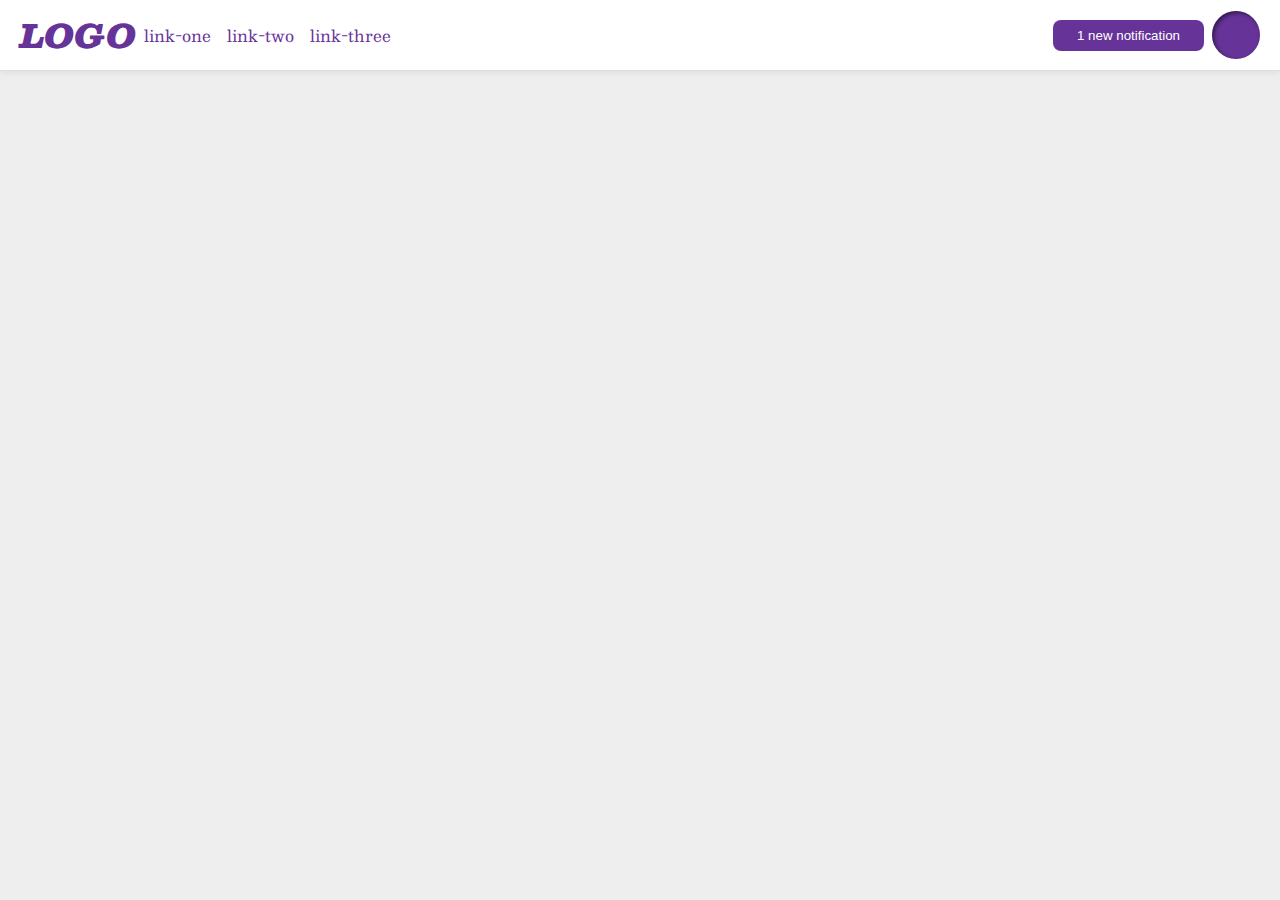
<file: flex/03-flex-header-2/index.html>
<!DOCTYPE html>
<html lang="en">
  <head>
    <meta charset="UTF-8">
    <meta http-equiv="X-UA-Compatible" content="IE=edge">
    <meta name="viewport" content="width=device-width, initial-scale=1.0">
    <title>Flex Header 2</title>
    <link rel="stylesheet" href="style.css">
  </head>
  <body>
    <div class="header">
      <div class="left-side">
        <div class="logo">
          LOGO
        </div>
        <ul class="links">
          <li><a href="google.com">link-one</a></li>
          <li><a href="google.com">link-two</a></li>
          <li><a href="google.com">link-three</a></li>
        </ul>
      </div>
      <div class="right-side">
        <button class="notifications">
          1 new notification
        </button>
        <div class="profile-image"></div>
      </div>
    </div>
  </body>
</html>
</file>
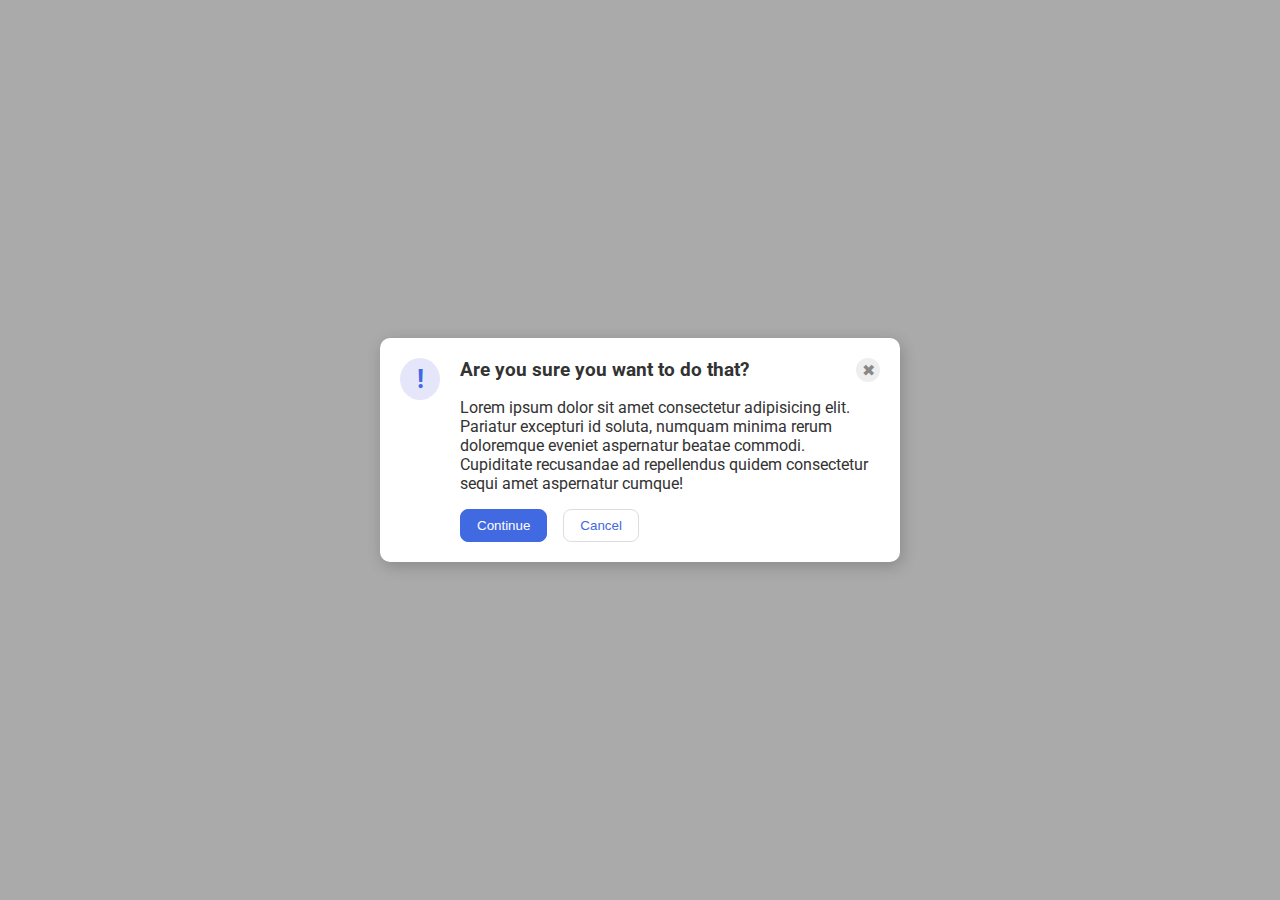
<file: flex/05-flex-modal/index.html>
<!DOCTYPE html>
<html lang="en">
  <head>
    <meta charset="UTF-8">
    <meta http-equiv="X-UA-Compatible" content="IE=edge">
    <meta name="viewport" content="width=device-width, initial-scale=1.0">
    <link rel="stylesheet" href="style.css">
    <title>Modal</title>
  </head>
  <body>
    <div class="modal">
      <div class="icon">!</div>
      <div class="top">
        <div class="head">
          <div class="header">Are you sure you want to do that?</div>
          <div class="close-button">✖</div>
        </div>
        <div class="text">Lorem ipsum dolor sit amet consectetur adipisicing elit. Pariatur excepturi id soluta, numquam minima rerum doloremque eveniet aspernatur beatae commodi. Cupiditate recusandae ad repellendus quidem consectetur sequi amet aspernatur cumque!</div>
        <div class="buttons">
          <button class="continue">Continue</button>
          <button class="cancel">Cancel</button>
        </div>
      </div>
    </div>
  </body>
</html>
</file>
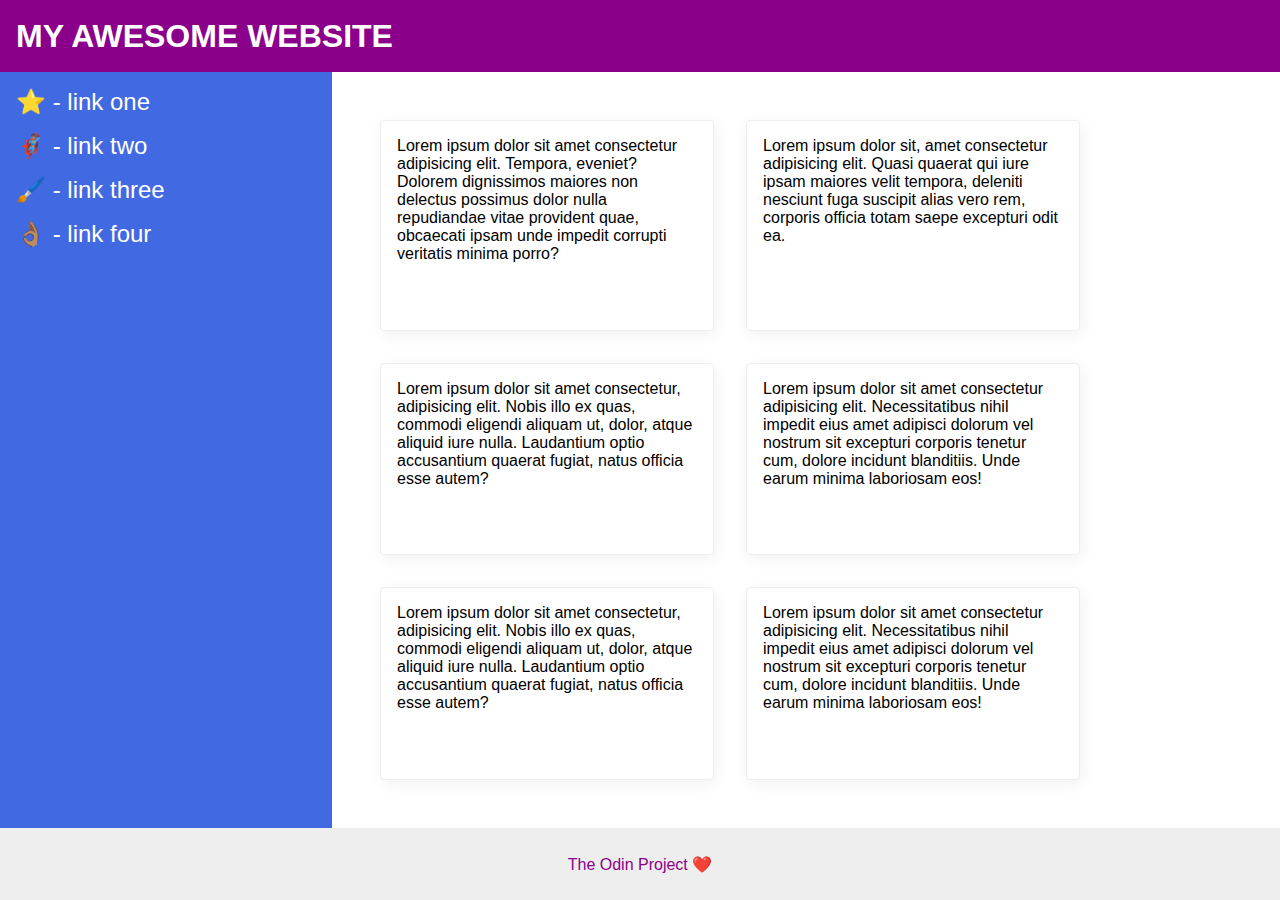
<file: flex/07-flex-layout-2/index.html>
<!DOCTYPE html>
<html lang="en">
  <head>
    <meta charset="UTF-8">
    <meta http-equiv="X-UA-Compatible" content="IE=edge">
    <meta name="viewport" content="width=device-width, initial-scale=1.0">
    <title>The Holy Grail</title>
    <link rel="stylesheet" href="style.css">
  </head>
  <body>
    <div class="header">
      MY AWESOME WEBSITE
    </div>
    
    <div class="content">
      <div class="sidebar">
        <ul>
          <li><a href="#">⭐ - link one</a></li>
          <li><a href="#">🦸🏽‍♂️ - link two</a></li>
          <li><a href="#">🖌️ - link three</a></li>
          <li><a href="#">👌🏽 - link four</a></li>
        </ul>
      </div>
      
      <div class="articles">
        <div class="card">Lorem ipsum dolor sit amet consectetur adipisicing elit. Tempora, eveniet? Dolorem dignissimos maiores non delectus possimus dolor nulla repudiandae vitae provident quae, obcaecati ipsam unde impedit corrupti veritatis minima porro?</div>
        <div class="card">Lorem ipsum dolor sit, amet consectetur adipisicing elit. Quasi quaerat qui iure ipsam maiores velit tempora, deleniti nesciunt fuga suscipit alias vero rem, corporis officia totam saepe excepturi odit ea.</div>
        <div class="card">Lorem ipsum dolor sit amet consectetur, adipisicing elit. Nobis illo ex quas, commodi eligendi aliquam ut, dolor, atque aliquid iure nulla. Laudantium optio accusantium quaerat fugiat, natus officia esse autem?</div>
        <div class="card">Lorem ipsum dolor sit amet consectetur adipisicing elit. Necessitatibus nihil impedit eius amet adipisci dolorum vel nostrum sit excepturi corporis tenetur cum, dolore incidunt blanditiis. Unde earum minima laboriosam eos!</div>
        <div class="card">Lorem ipsum dolor sit amet consectetur, adipisicing elit. Nobis illo ex quas, commodi eligendi aliquam ut, dolor, atque aliquid iure nulla. Laudantium optio accusantium quaerat fugiat, natus officia esse autem?</div>
        <div class="card">Lorem ipsum dolor sit amet consectetur adipisicing elit. Necessitatibus nihil impedit eius amet adipisci dolorum vel nostrum sit excepturi corporis tenetur cum, dolore incidunt blanditiis. Unde earum minima laboriosam eos!</div>
      </div>
    </div>
    
    <div class="footer">
      The Odin Project ❤️
    </div>
  </body>
</html>
</file>
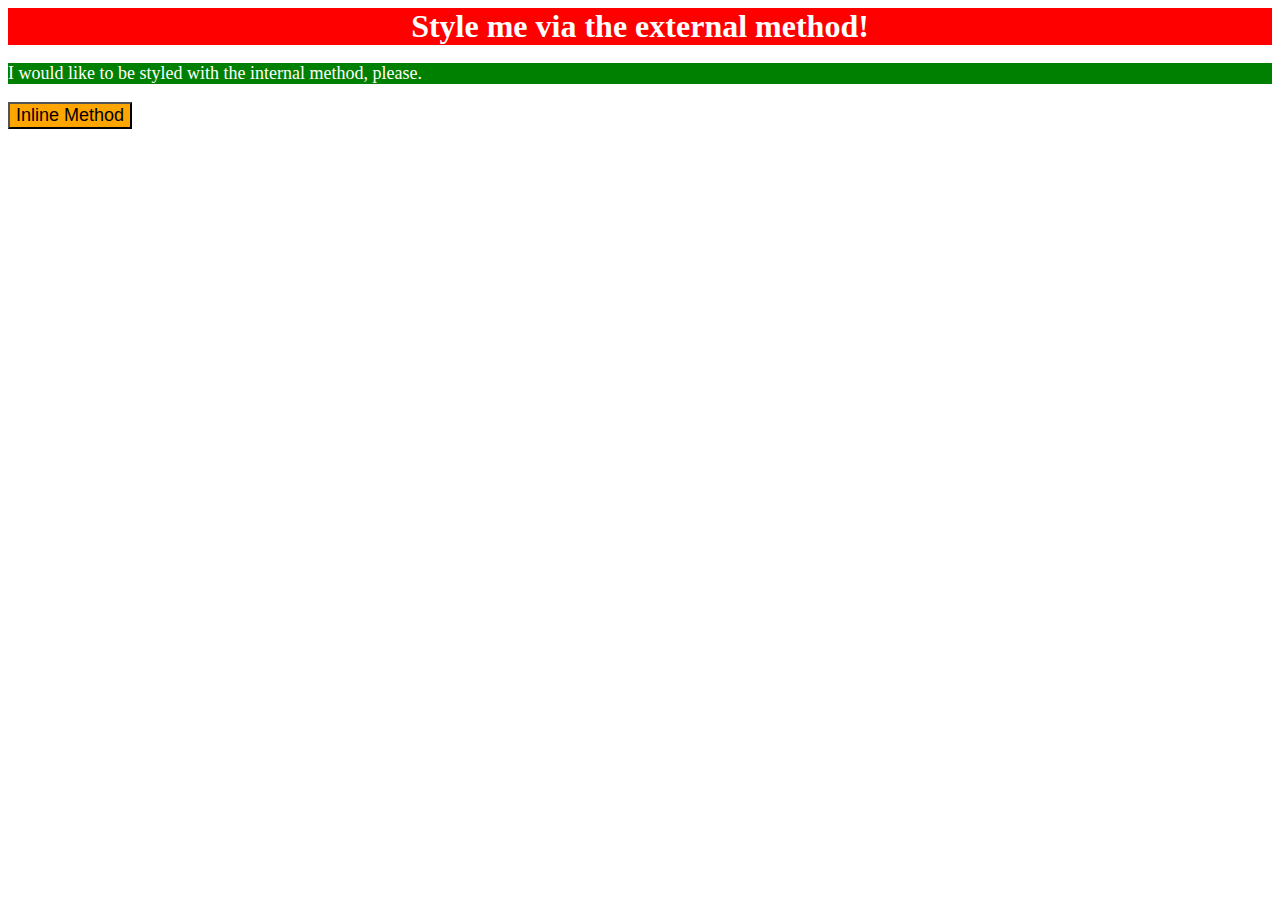
<file: foundations/01-css-methods/index.html>
<!DOCTYPE html>
<html lang="en">
  <head>
    <meta charset="UTF-8">
    <meta http-equiv="X-UA-Compatible" content="IE=edge">
    <meta name="viewport" content="width=device-width, initial-scale=1.0">
    <link rel="stylesheet" href="styles.css">
    <title>Methods for Adding CSS</title>
    <style>
      p {
        background-color: green;
        color: white;
        font-size: 18px;
      }
    </style>
  </head>
  <body>
    <div>Style me via the external method!</div>
    <p>I would like to be styled with the internal method, please.</p>
    <button style="background-color: orange; font-size: 18px;">Inline Method</button>
  </body>
</html>
</file>
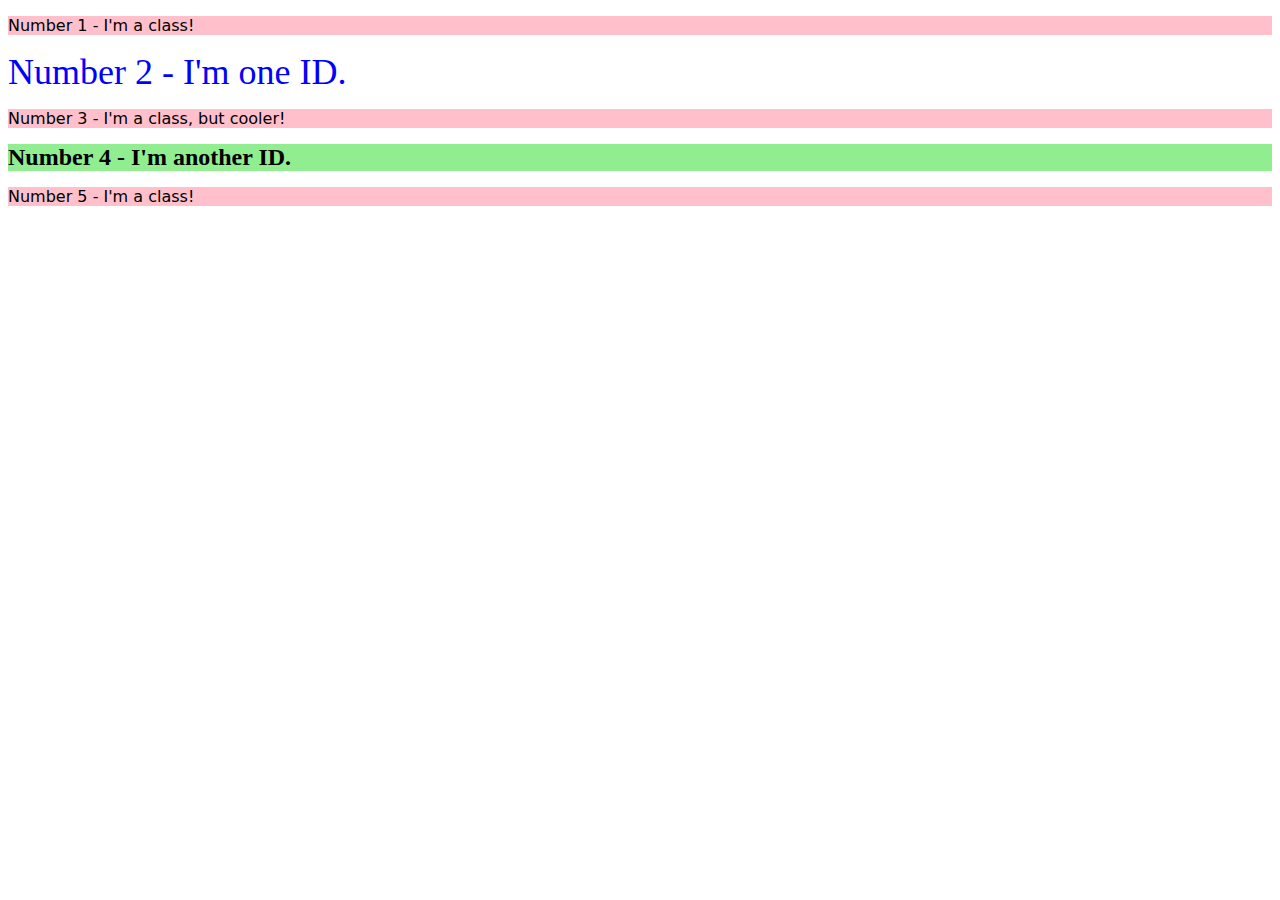
<file: foundations/02-class-id-selectors/index.html>
<!DOCTYPE html>
<html lang="en">
  <head>
    <meta charset="UTF-8">
    <meta http-equiv="X-UA-Compatible" content="IE=edge">
    <meta name="viewport" content="width=device-width, initial-scale=1.0">
    <title>Class and ID Selectors</title>
    <link rel="stylesheet" href="style.css">
  </head>
  <body>
    <p class="odd">Number 1 - I'm a class!</p>
    <div id="second">Number 2 - I'm one ID.</div>
    <p class="odd big">Number 3 - I'm a class, but cooler!</p>
    <div id="fourth">Number 4 - I'm another ID.</div>
    <p class="odd">Number 5 - I'm a class!</p>
  </body>
</html>
</file>
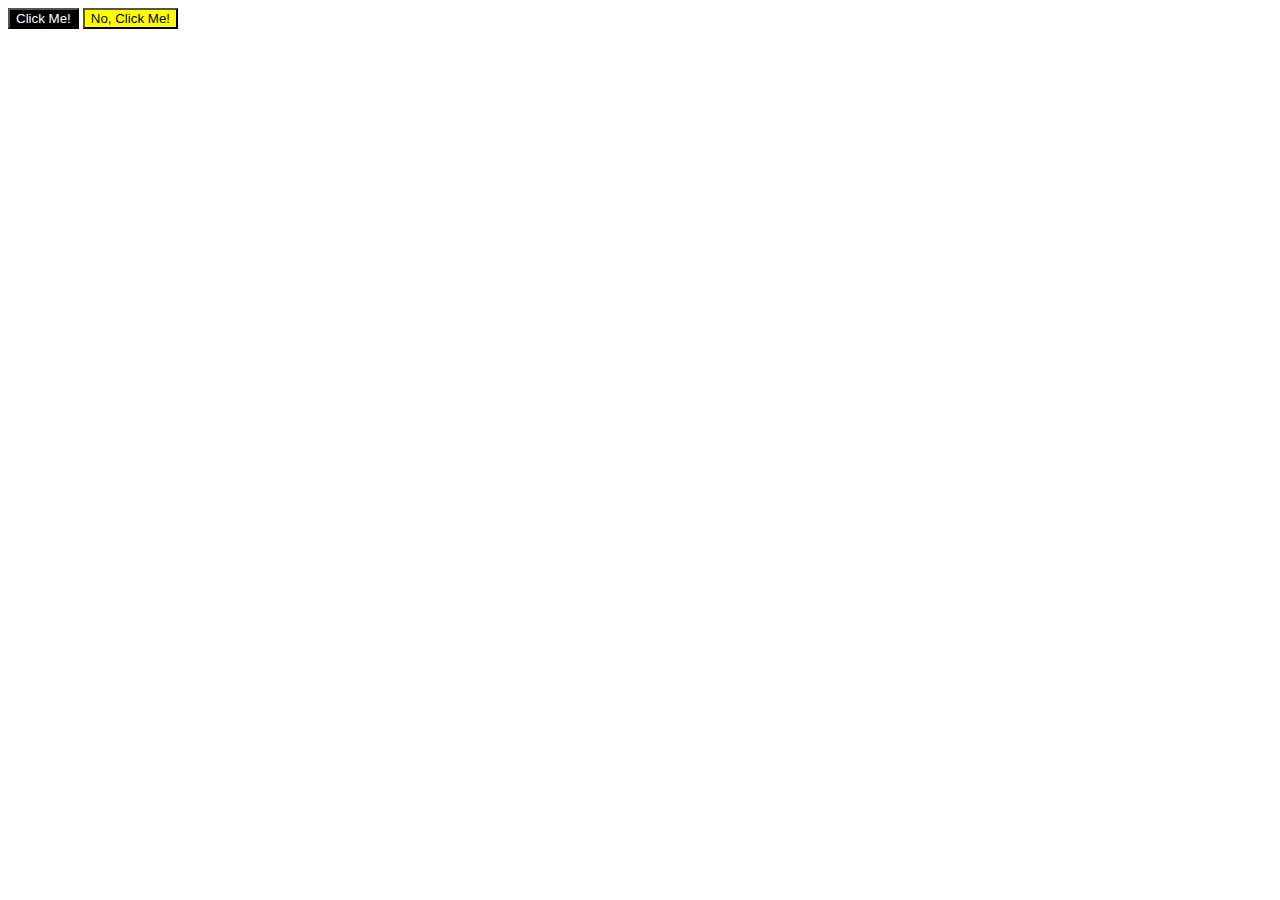
<file: foundations/03-grouping-selectors/index.html>
<!DOCTYPE html>
<html lang="en">
  <head>
    <meta charset="UTF-8">
    <meta http-equiv="X-UA-Compatible" content="IE=edge">
    <meta name="viewport" content="width=device-width, initial-scale=1.0">
    <title>Grouping Selectors</title>
    <link rel="stylesheet" href="style.css">
  </head>
  <body>
    <button class="button-1">Click Me!</button>
    <button class="button-2">No, Click Me!</button>
  </body>
</html>
</file>
<file: flex/03-flex-header-2/style.css>
/* this is some magical font-importing.  
you'll learn about it later. */
@import url('https://fonts.googleapis.com/css2?family=Besley:ital,wght@0,400;1,900&display=swap');

body {
  margin: 0;
  background: #eee;
  font-family: Besley, serif;
}

.header {
  background: white;
  border-bottom: 1px solid #ddd;
  box-shadow: 0 0 8px rgba(0,0,0,.1);
  padding: 8px 20px;
  display: flex;
  align-items: center;
  justify-content: space-between;
}

.profile-image {
  background: rebeccapurple;
  box-shadow: inset 2px 2px 4px rgba(0,0,0,.5);
  border-radius: 50%;
  width: 48px;
  height: 48px;
}

.logo {
  color: rebeccapurple;
  font-size: 32px;
  font-weight: 900;
  font-style: italic;
}

button {
  border: none;
  border-radius: 8px;
  background: rebeccapurple;
  color: white;
  padding: 8px 24px;
}

a {
  /* this removes the line under our links */
  text-decoration: none;
  color: rebeccapurple;
}

ul {
  list-style-type: none;
  display: flex;
  gap: 16px;
  /*correction*/
  padding: 0;
  margin: 0;
}

.left-side, .right-side {
  display: flex;
  align-items: center;
  gap: 8px;
}
</file>
<file: flex/05-flex-modal/style.css>
@import url('https://fonts.googleapis.com/css2?family=Roboto:wght@400;700&display=swap');

html, body {
  height: 100%;
}

body {
  font-family: Roboto, sans-serif;
  margin: 0;
  background: #aaa;
  color: #333;
  /* I'll give you this one for free lol */
  display: flex;
  align-items: center;
  justify-content: center;
}

.modal {
  background: white;
  width: 480px;
  border-radius: 10px;
  box-shadow: 2px 4px 16px rgba(0,0,0,.2);
  padding: 20px;
  display: flex;
  gap: 20px;
}

.icon {
  color: royalblue;
  font-size: 26px;
  font-weight: 700;
  background: lavender;
  width: 42px;
  height: 42px;
  border-radius: 50%;
  display: flex;
  align-items: center;
  justify-content: center;
  flex: 0 0 40px;
}

.close-button {
  background: #eee;
  border-radius: 50%;
  color: #888;
  font-weight: 400;
  font-size: 16px;
  height: 24px;
  width: 24px;
  display: flex;
  align-items: center;
  justify-content: center;
}

button {
  padding: 8px 16px;
  border-radius: 8px;
}

button.continue {
  background: royalblue;
  border: 1px solid royalblue;
  color: white;
}

button.cancel {
  background: white;
  border: 1px solid #ddd;
  color: royalblue;
}


.header {
  font-weight: bold;
  font-size: 1.2em;
}

.buttons {
  display: flex;
  gap: 16px;
}

.head {
  display: flex;
  justify-content: space-between;
  margin-bottom: 16px;
}

.text {
  margin-bottom: 16px;;
}
</file>
<file: flex/07-flex-layout-2/style.css>
body {
  font-family: -apple-system, BlinkMacSystemFont, 'Segoe UI', Roboto, Oxygen, Ubuntu, Cantarell, 'Open Sans', 'Helvetica Neue', sans-serif;
  margin: 0;
  min-height: 100vh;
  /*added*/
  display: flex;
  flex-direction: column;
  /*not-needed - correction 
  justify-content: space-between;
  */
}

.header {
  height: 72px;
  background: darkmagenta;
  color: white;
  text-align: left;
  /*added*/
  display: flex;
  align-items: center;
  font-size: 32px;
  font-weight: 900;
  /*correction */
  padding: 0 16px;
}

/*correction*/
.content {
  flex: 1;
  display: flex;
}

.footer {
  height: 72px;
  background: #eee;
  color: darkmagenta;
  /*added*/
  display: flex;
  align-items: center;
  justify-content: center;
}

.sidebar {
  width: 300px;
  background: royalblue;
  /*flex: 1 0 auto;*/
  /*correction*/
  flex-shrink: 0;
  padding: 16px;
}

.card {
  border: 1px solid #eee;
  box-shadow: 2px 4px 16px rgba(0,0,0,.06);
  border-radius: 4px;
  /*added*/
  padding: 16px;
  margin: 16px;
  width: 300px;
}

/*.content {
  display: flex;
}*/

ul {
  list-style-type: none;
  margin: 0;
  padding: 0;
}

li{
  /*correction*/
  margin-bottom: 16px;
}

a {
  color: white;
  text-decoration: none;
  font-size: 24px;
}

.articles {
  padding: 32px;
  display: flex;
  flex-wrap: wrap;
  /*
  padding: 48px;
  gap: 48px;
  */
}
</file>
<file: foundations/01-css-methods/styles.css>
/* styles.css */

div {
    background-color: red;
    color: white;
    font-size: 32px;
    text-align: center;
    font-weight: bold;
}
</file>
<file: foundations/02-class-id-selectors/style.css>
.odd {
    background-color: pink;
    font-family: "Verdana", "DejaVu Sans", sans-serif;
}

.add.big {
    font-size: 24px;
}

#second {
    color: blue;
    font-size: 36px;
}

#fourth {
    background-color: lightgreen;
    font-size: 24px;
    font-weight: bold;
}
</file>
<file: foundations/03-grouping-selectors/style.css>
/* Styles */

.button-1
.button-2 {
    font-size: 28px;
    font-family: "Helvetica" , "Times New Roman", sans-serif;

}

.button-1 {
    background-color: black;
    color: white;
}

.button-2 {
    background-color: yellow;
}
</file>
